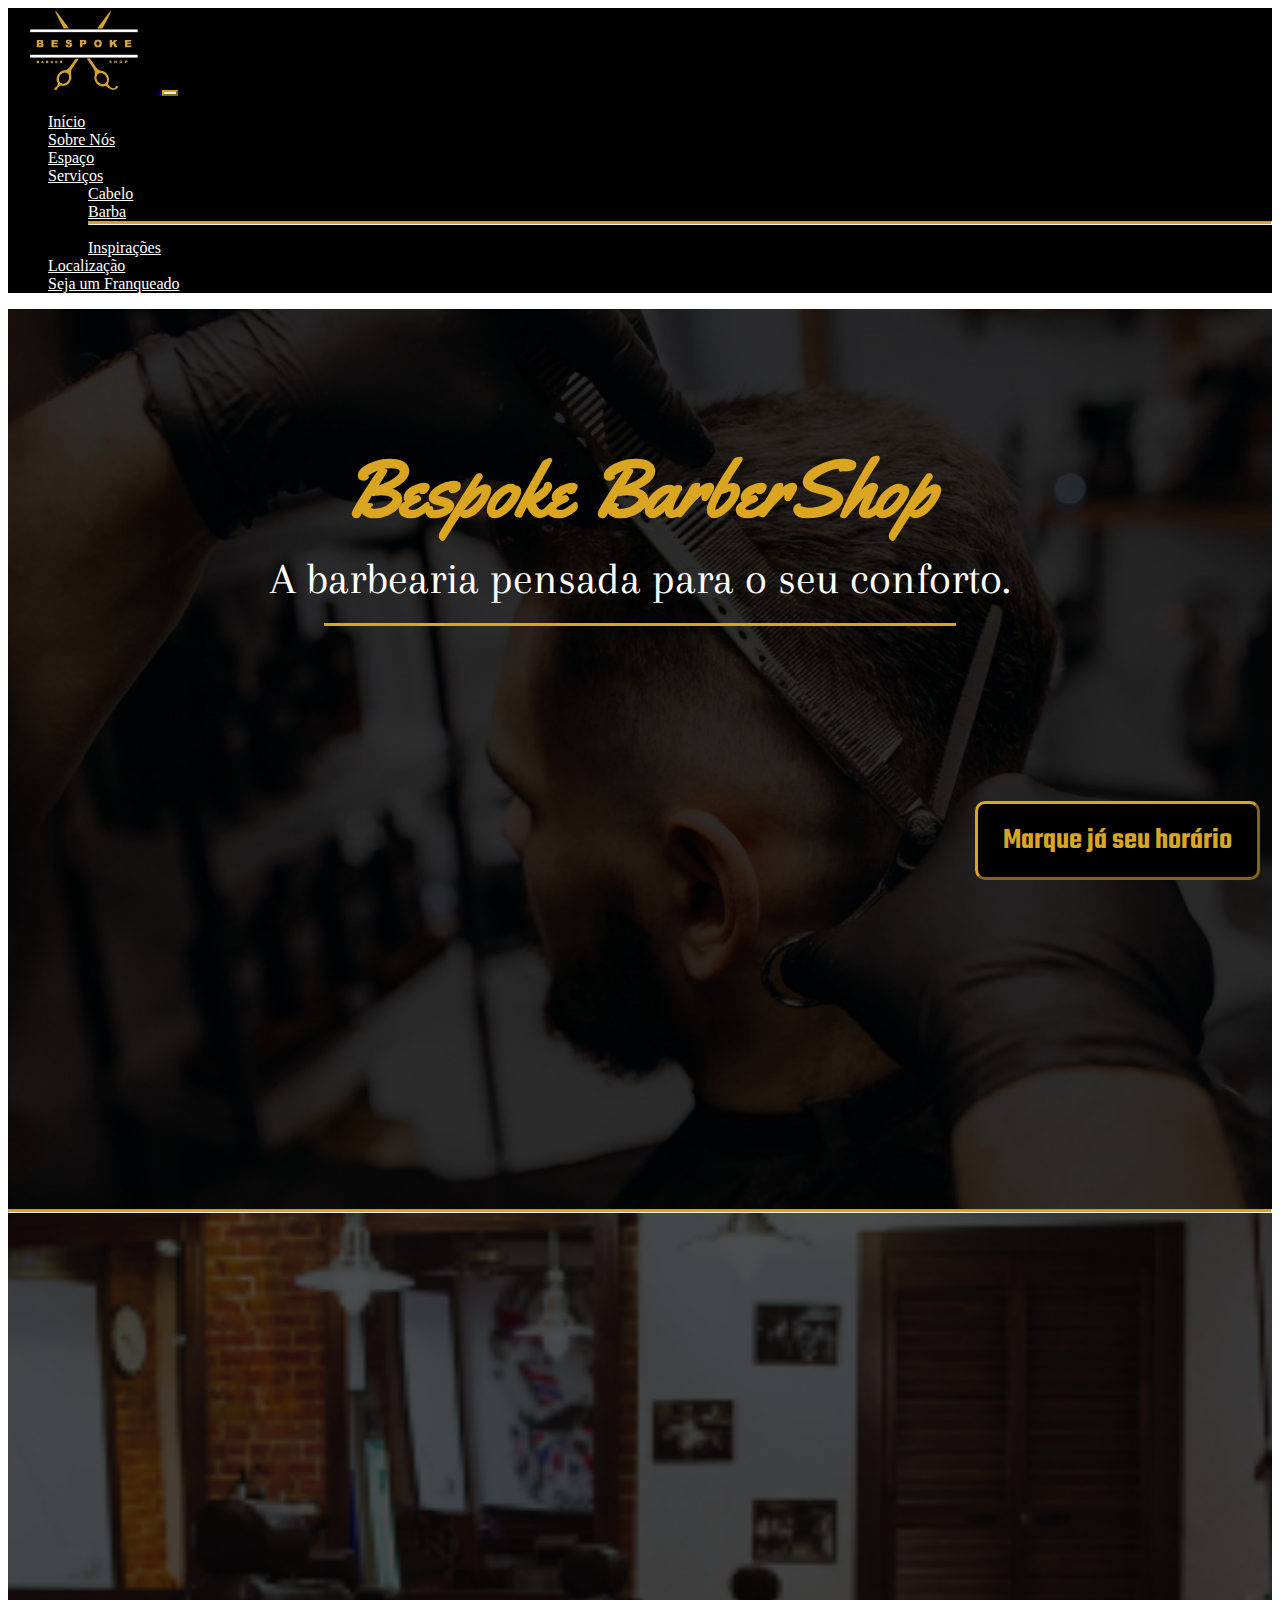
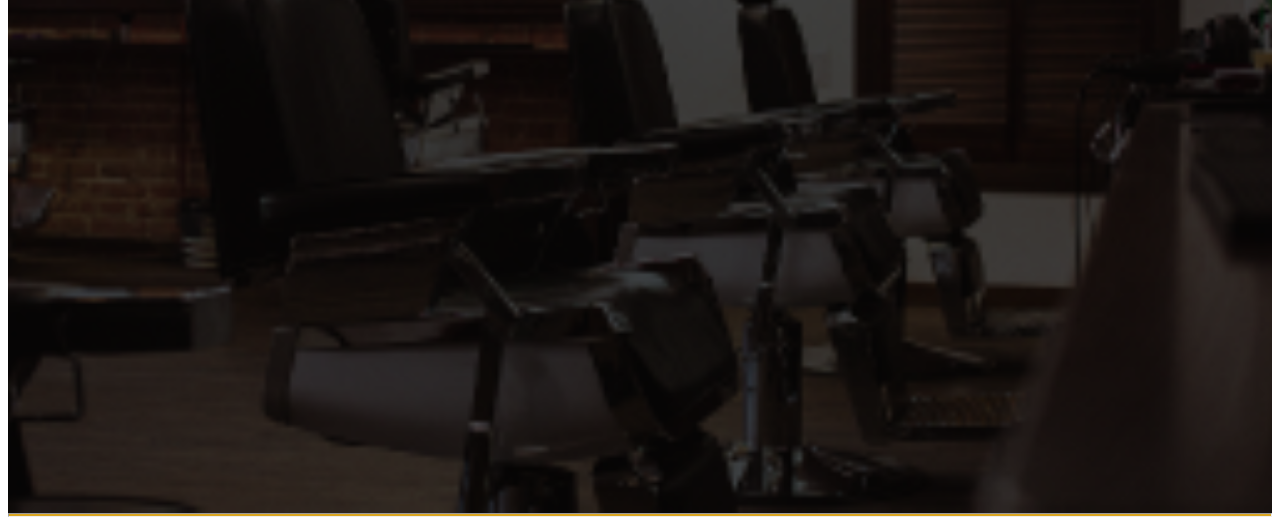
<file: Bespoke BarberShop/index.html>
<!doctype html>
<html lang="en">
  <head>
    <meta charset="utf-8">
    <meta name="viewport" content="width=device-width, initial-scale=1">
    <title>Bootstrap demo</title>
    <link href="https://cdn.jsdelivr.net/npm/bootstrap@5.3.7/dist/css/bootstrap.min.css" rel="stylesheet" integrity="sha384-LN+7fdVzj6u52u30Kp6M/trliBMCMKTyK833zpbD+pXdCLuTusPj697FH4R/5mcr" crossorigin="anonymous">
    <link rel="stylesheet" href="style.css">
    <link href="https://fonts.googleapis.com/css2?family=Yellowtail&display=swap" rel="stylesheet">
    <link href="https://fonts.googleapis.com/css2?family=Arapey&display=swap" rel="stylesheet">
    <link href="https://fonts.googleapis.com/css2?family=Archivo+Narrow&display=swap" rel="stylesheet">
    <link href="https://fonts.googleapis.com/css2?family=Teko:wght@55&display=swap" rel="stylesheet">
    <link href="https://cdnjs.cloudflare.com/ajax/libs/font-awesome/6.0.0/css/all.min.css" rel="stylesheet">
  </head>
  <script>
document.addEventListener("DOMContentLoaded", function () {
    const elements = document.querySelectorAll(".scroll-anim");

    const observer = new IntersectionObserver((entries) => {
        entries.forEach(entry => {
            if (entry.isIntersecting) {
                entry.target.classList.add("show"); // Aparece
            } else {
                entry.target.classList.remove("show"); // Some quando sai da tela
            }
        });
    }, { threshold: 0.6 }); // 20% visível já ativa

    elements.forEach(el => observer.observe(el));
});
</script>
  <body>
    
    <nav class="navbar sticky-top navbar-expand-lg" style="background-color: black;">
  <div class="container-fluid">
    <a class="navbar-brand" href="#">
      <img src="imagens/Logo.jpeg" alt="Bootstrap" class="logo">
    </a>
    <button class="navbar-toggler" type="button" data-bs-toggle="collapse" data-bs-target="#navbarScroll" aria-controls="navbarScroll" aria-expanded="false" aria-label="Toggle navigation">
      <span class="navbar-toggler-icon"></span>
    </button>
    <div class="collapse navbar-collapse" id="navbarScroll">
      <ul class="navbar-nav me-auto my-2 my-lg-0 navbar-nav-scroll" style="--bs-scroll-height: 100px;">
        <li class="nav-item">
          <a class="nav-link" aria-current="page" href="#Inicio">Início</a>
        </li>
        <li class="nav-item">
          <a class="nav-link" href="#SobreNos">Sobre Nós</a>
        </li>
        <li class="nav-item">
          <a class="nav-link" href="#">Espaço</a>
        </li>
        <li class="nav-item dropdown">
          <a class="nav-link dropdown-toggle" href="#" role="button" data-bs-toggle="dropdown" aria-expanded="false">
            Serviços
          </a>
          <ul class="dropdown-menu">
            <li><a class="dropdown-item" href="#">Cabelo</a></li>
            <li><a class="dropdown-item" href="#">Barba</a></li>
            <li><hr class="dropdown-divider"></li>
            <li><a class="dropdown-item" href="#">Inspirações</a></li>
          </ul>
        </li>
        <li class="nav-item">
          <a class="nav-link" href="#">Localização</a>
        </li>
        <li class="nav-item">
          <a class="nav-link" href="#">Seja um Franqueado</a>
        </li>
      </ul>
    </div>
  </div>
</nav>

    <a href="#" class="botao_agen scroll-anim"><span>Marque já seu horário</span></a>
    <div class="container" style="background-image: url(imagens/Fundo.jpeg);" id="Inicio">
        <h1 class="title scroll-anim">Bespoke BarberShop</h1>
        <p class="subtitle scroll-anim">A barbearia pensada para o seu conforto.</p>
            <div class="divider"></div>
            
    </div>
    <hr>
    <div class="container" style="background-image: url(imagens/image.png);" id="SobreNos">
        
    </div>
    <hr>
    <script src="https://cdn.jsdelivr.net/npm/bootstrap@5.3.7/dist/js/bootstrap.bundle.min.js" integrity="sha384-ndDqU0Gzau9qJ1lfW4pNLlhNTkCfHzAVBReH9diLvGRem5+R9g2FzA8ZGN954O5Q" crossorigin="anonymous"></script>
    
  </body>
</html>
</file>
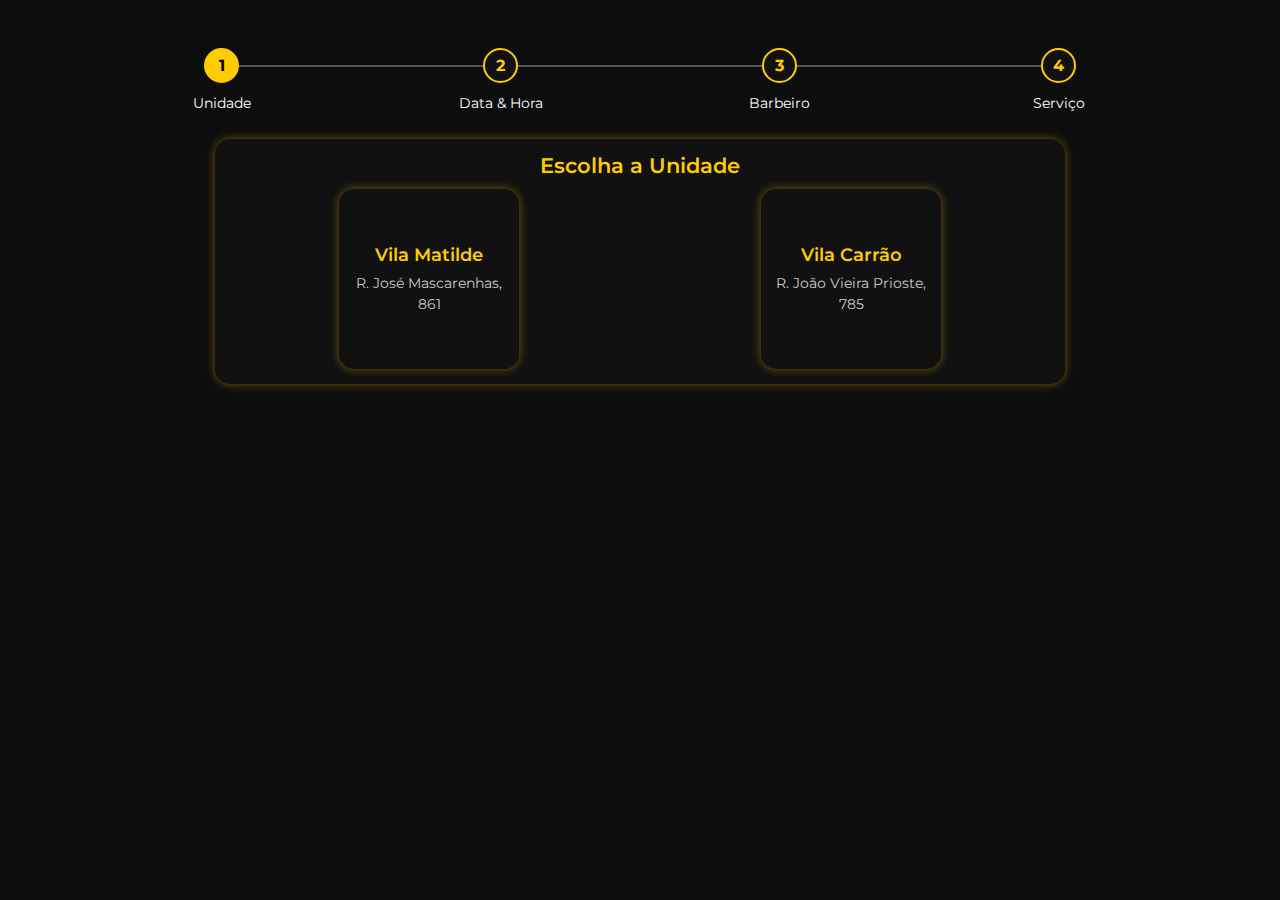
<file: Agendamento/agendamento.html>
<!DOCTYPE html>
<html lang="pt-br">
<head>
<meta charset="UTF-8">
<meta name="viewport" content="width=device-width, initial-scale=1.0">
<title>Agendamento - Barbearia</title>
<link href="https://cdn.jsdelivr.net/npm/bootstrap@5.3.2/dist/css/bootstrap.min.css" rel="stylesheet">
<link rel="stylesheet" href="https://cdn.jsdelivr.net/npm/bootstrap-icons@1.11.1/font/bootstrap-icons.css">
<link href="https://fonts.googleapis.com/css2?family=Montserrat:wght@400;600&display=swap" rel="stylesheet">
<style>
  body {
    background-color: #0d0d0d;
    color: white;
    font-family: 'Montserrat', sans-serif;
  }
  .step-card { max-width: 850px; margin: 0 auto; }
  .card-custom {
    background-color: #111;
    border-radius: 15px;
    padding: 15px;
    box-shadow: 0 0 10px rgba(255,204,0,0.4);
    margin-bottom: 20px;
    text-align: center;
    cursor: pointer;
    transition: all 0.3s ease;
  }
  .card-custom:hover { transform: scale(1.03); box-shadow: 0 0 18px rgba(255,204,0,0.7); }
  .card-custom.selected { border: 2px solid #ff9900; background-color: #222; }
  .card-custom h5 { color: #ffcc00; font-weight: 600; margin-bottom: 10px; font-size: 1.3rem; }
  .unit-name { font-weight: 600; font-size: 1.1rem; }
  .unit-address { font-size: 0.9rem; color: #ccc; margin-top: 4px; }
  .btn-custom {
    background-color: transparent;
    border: 1px solid #ffcc00;
    color: #ffcc00;
    border-radius: 10px;
    padding: 6px 15px;
    transition: 0.3s;
    font-size: 1rem;
  }
  .btn-custom:hover { background-color: #ffcc00; color: black; transform: scale(1.05); }
  .btn-back { margin-top: 15px; font-size: 0.9rem; }
  .btn-custom[disabled] { opacity: 0.5; cursor: not-allowed; transform: none; }
  .progress-container { display: flex; justify-content: space-between; margin-bottom: 30px; }
  .step { text-align: center; flex: 1; position: relative; }
  .step .circle {
    width: 35px; height: 35px; border-radius: 50%;
    background: #111; border: 2px solid #ffcc00;
    color: #ffcc00; display: flex; align-items: center; justify-content: center;
    margin: 0 auto 8px; font-size: 1rem; font-weight: bold; transition: 0.3s;
  }
  .step.active .circle, .step.completed .circle { background: #ffcc00; color: black; }
  .step::after {
    content: "";
    position: absolute; top: 17px; left: 50%;
    width: 100%; height: 2px; background: #555; z-index: -1;
  }
  .step:last-child::after { display: none; }
  .step.completed::after { background: #ffcc00; }

  /* Calendário */
  .calendar { width: 320px; padding: 15px; border-radius: 12px; background: #1a1a1a; color: white; font-size: 0.9rem; }
  .calendar-header { display: flex; justify-content: space-between; align-items: center; color: #ffcc00; font-weight: 600; font-size: 1.1rem; margin-bottom: 10px; }
  .month-year { display: flex; align-items: center; gap: 5px; }
  .change-btn { cursor: pointer; padding: 3px 6px; border-radius: 5px; transition: 0.3s; color: #ffcc00; font-size: 1rem; }
  .change-btn:hover { background: #ffcc00; color: black; }
  .calendar-week-day, .calendar-day { display: grid; grid-template-columns: repeat(7,1fr); text-align: center; gap: 3px; }
  .calendar-week-day div { font-weight: 600; color: #ffcc00; font-size: 0.8rem; }
  .calendar-day div {
    padding: 10px; border-radius: 5px; background: #111; font-size: 0.9rem; cursor: pointer; transition: all 0.3s;
  }
  .calendar-day div:hover { background: #ffcc00; color: black; font-weight: 600; transform: scale(1.05); }
  .current-date { background: #ffcc00 !important; color: black !important; font-weight: 600; }
  .selected-date { background: #ff9900 !important; color: black !important; font-weight: 600; }

  /* Horários */
  .time-btn { border: 1px solid #ffcc00; border-radius: 8px; padding: 8px 12px; background: transparent; color: white; margin: 4px 0; font-size: 1rem; transition: all 0.3s; cursor: pointer; width: 100px; text-align: center; display: block; }
  .time-btn:hover { background: #ffcc00; color: black; transform: scale(1.05); }
  .time-btn.selected { background: #ff9900; color: black; font-weight: 600; }
  .time-scroll { max-height: 320px; overflow-y: auto; overflow-x: hidden; padding-right: 6px; }

  /* Serviços */
  .service-container { display: flex; flex-wrap: wrap; justify-content: center; gap: 15px; }
  .service-card {
    background: #1a1a1a; border: 1px solid #ffcc00; border-radius: 10px; padding: 15px; font-size: 0.95rem; color: white; cursor: pointer; transition: all 0.3s; width: 180px; text-align: center;
  }
  .service-card:hover { transform: scale(1.05); box-shadow: 0 0 15px rgba(255,204,0,0.6); }
  .service-card.selected { border: 2px solid #ff9900; background-color: #222; }
  .service-card h6 { color: #ffcc00; margin-bottom: 5px; font-size: 1rem; font-weight: 600; }
  .service-card small { display: block; font-size: 0.85rem; color: #ccc; }

  /* Unidades quadradas */
  .unit-btn { width: 180px; height: 180px; color: #ffcc00 ; display: flex; flex-direction: column; align-items: center; justify-content: center; font-size: 1.2rem; margin: 0 auto; }
  .unit-btn .address { font-size: 0.8rem; color: #ccc; margin-top: 6px; }

  @media (max-width: 900px) {
    .calendar { width: 100%; }
    .time-scroll { width: 100%; max-height: 200px; }
    .service-card, .unit-btn { width: 140px; height: auto; }
    .step-card { padding: 12px; }
  }
</style>
</head>
<body class="container py-5">

<div class="progress-container mb-4">
  <div class="step active" id="step1"><div class="circle">1</div><small>Unidade</small></div>
  <div class="step" id="step2"><div class="circle">2</div><small>Data & Hora</small></div>
  <div class="step" id="step3"><div class="circle">3</div><small>Barbeiro</small></div>
  <div class="step" id="step4"><div class="circle">4</div><small>Serviço</small></div>
</div>

<div id="step-content">

  <div class="card-custom step-card" data-step="1">
    <h5>Escolha a Unidade</h5>
    <div class="d-flex gap-4 justify-content-center flex-wrap">
      <div class="card-custom unit-btn" onclick="selectUnit('matilde', this)">
        <span class="unit-name">Vila Matilde</span>
        <span class="unit-address">R. José Mascarenhas, 861</span>
      </div>
      <div class="card-custom unit-btn" onclick="selectUnit('carrao', this)">
        <span class="unit-name">Vila Carrão</span>
        <span class="unit-address">R. João Vieira Prioste, 785</span>
      </div>
    </div>
  </div>

  <div class="card-custom step-card d-none" data-step="2">
    <h5>Escolha a Data e o Horário</h5>
    <div class="d-flex gap-4 justify-content-center flex-wrap">
      <div class="calendar">
        <div class="calendar-header">
          <span class="change-btn" id="prev-month">&lt;</span>
          <div class="month-year">
            <span class="month-picker" id="month-picker">Fevereiro</span>
            <span id="year">2023</span>
          </div>
          <span class="change-btn" id="next-month">&gt;</span>
        </div>
        <div class="calendar-week-day">
          <div>Dom</div><div>Seg</div><div>Ter</div><div>Qua</div><div>Qui</div><div>Sex</div><div>Sáb</div>
        </div>
        <div class="calendar-day" id="calendar-days"></div>
      </div>

      <div class="time-scroll">
        <div id="time-buttons-container"></div>
      </div>
    </div>
    <button class="btn-custom mt-3" onclick="nextStep(2)">Continuar</button>
    <button class="btn-custom btn-back" onclick="prevStep(2)">← Voltar</button>
  </div>

  <div class="card-custom step-card d-none" data-step="3">
    <h5>Escolha o Barbeiro</h5>
    <div class="d-flex gap-3 justify-content-center flex-wrap" id="barber-container"></div>
    <button class="btn-custom mt-3" onclick="nextStep(3)">Continuar</button>
    <button class="btn-custom btn-back" onclick="prevStep(3)">← Voltar</button>
  </div>

  <div class="card-custom step-card d-none" data-step="4">
    <h5>Escolha o Serviço</h5>
    <div class="service-container">
      <div class="service-card" onclick="selectService(this)"><h6>Corte</h6><small>R$ 35,00 | 30min</small></div>
      <div class="service-card" onclick="selectService(this)"><h6>Barba</h6><small>R$ 25,00 | 20min</small></div>
      <div class="service-card" onclick="selectService(this)"><h6>Corte + Barba</h6><small>R$ 55,00 | 50min</small></div>
      <div class="service-card" onclick="selectService(this)"><h6>Sobrancelha</h6><small>R$ 15,00 | 10min</small></div>
      <div class="service-card" onclick="selectService(this)"><h6>Luzes</h6><small>R$ 120,00 | 150min</small></div>
      <div class="service-card" onclick="selectService(this)"><h6>Pigmentação</h6><small>R$ 80,00 | 40min</small></div>
      <div class="service-card" onclick="selectService(this)"><h6>Hidratação</h6><small>R$ 60,00 | 30min</small></div>
      <div class="service-card" onclick="selectService(this)"><h6>Limpeza de Pele</h6><small>R$ 50,00 | 30min</small></div>
    </div>
    <div class="d-flex justify-content-center gap-3 mt-3">
      <button class="btn-custom btn-back" onclick="prevStep(4)">← Voltar</button>
      <button id="finalize-btn" class="btn-custom" disabled onclick="finalizeAgendamento()">Finalizar Agendamento</button>
    </div>
  </div>

</div>

<script>
let currentUnit = null;
let selectedBarber = null;
let selectedService = null;
let selectedDay = null;
let selectedTime = null;

// Barbeiros reais por unidade
const barbersData = {
  'matilde':['Carlos Silva','Ricardo Mendes','João Pedro'],
  'carrao':['Felipe Santos','André Oliveira','Lucas Ferreira']
};

function updateProgress(step){
  for(let i=1;i<=4;i++){
    document.getElementById(`step${i}`).classList.remove('active','completed');
    if(i<step) document.getElementById(`step${i}`).classList.add('completed');
    else if(i===step) document.getElementById(`step${i}`).classList.add('active');
  }
}
function nextStep(step){
  document.querySelector(`[data-step="${step}"]`).classList.add("d-none");
  document.querySelector(`[data-step="${step+1}"]`).classList.remove("d-none");
  updateProgress(step+1);
  updateFinalizeButtonState();
}
function prevStep(step){
  document.querySelector(`[data-step="${step}"]`).classList.add("d-none");
  document.querySelector(`[data-step="${step-1}"]`).classList.remove("d-none");
  updateProgress(step-1);
  updateFinalizeButtonState();
}
function selectUnit(unit, el){
  document.querySelectorAll('.unit-btn').forEach(b=>b.classList.remove('selected'));
  el.classList.add('selected');
  currentUnit = unit;
  populateBarbers();
  updateFinalizeButtonState();
  nextStep(1);
}
function selectBarber(el){
  if(selectedBarber) selectedBarber.classList.remove('selected');
  el.classList.add('selected');
  selectedBarber = el;
  updateFinalizeButtonState();
}
function selectService(el){
  if(selectedService) selectedService.classList.remove('selected');
  el.classList.add('selected');
  selectedService = el;
  updateFinalizeButtonState();
}
function populateBarbers(){
  const container = document.getElementById('barber-container');
  container.innerHTML = '';
  const list = barbersData[currentUnit] || [];
  list.forEach(name=>{
    const div = document.createElement('div');
    div.className = 'card-custom p-3';
    div.textContent = '👤 ' + name;
    div.onclick = ()=>selectBarber(div);
    container.appendChild(div);
  });
}

// Calendário
const daysContainer = document.getElementById("calendar-days");
const monthPicker = document.getElementById("month-picker");
const yearDisplay = document.getElementById("year");
const prevMonth = document.getElementById("prev-month");
const nextMonth = document.getElementById("next-month");
let today = new Date();
let currentMonth = today.getMonth();
let currentYear = today.getFullYear();

const months = ["Janeiro","Fevereiro","Março","Abril","Maio","Junho","Julho","Agosto","Setembro","Outubro","Novembro","Dezembro"];
function renderCalendar(month, year){
  daysContainer.innerHTML = "";
  monthPicker.textContent = months[month];
  yearDisplay.textContent = year;

  let firstDay = new Date(year, month, 1).getDay();
  let daysInMonth = new Date(year, month+1, 0).getDate();

  for(let i=0; i<firstDay; i++){ daysContainer.innerHTML += `<div></div>`; }

  for(let day=1; day<=daysInMonth; day++){
    const dayEl = document.createElement("div");
    dayEl.textContent = day;
    const isPast = (year < today.getFullYear()) || (year === today.getFullYear() && month < today.getMonth()) || (year === today.getFullYear() && month === today.getMonth() && day < today.getDate());
    if(isPast){ dayEl.style.opacity="0.4"; dayEl.style.cursor="not-allowed"; } 
    else { dayEl.addEventListener("click", ()=>{ selectedDay={day,month,year}; renderCalendar(month,year); updateFinalizeButtonState(); }); }
    if(selectedDay && day===selectedDay.day && month===selectedDay.month && year===selectedDay.year) dayEl.classList.add("selected-date");
    if(day===today.getDate() && month===today.getMonth() && year===today.getFullYear()) dayEl.classList.add("current-date");
    daysContainer.appendChild(dayEl);
  }
}
prevMonth.addEventListener("click", ()=>{
  if(currentYear < today.getFullYear() || (currentYear === today.getFullYear() && currentMonth <= today.getMonth())) return;
  currentMonth--; if(currentMonth<0){currentMonth=11; currentYear--;}
  renderCalendar(currentMonth,currentYear);
});
nextMonth.addEventListener("click", ()=>{
  currentMonth++; if(currentMonth>11){currentMonth=0; currentYear++;}
  renderCalendar(currentMonth,currentYear);
});
renderCalendar(currentMonth,currentYear);

// Horários até 21:00
const timeContainer = document.getElementById("time-buttons-container");
function generateTimes(){
  timeContainer.innerHTML="";
  for(let hour=9; hour<=21; hour++){
    ["00","30"].forEach(min=>{
      const btn = document.createElement("button");
      btn.className = "time-btn";
      btn.textContent = `${hour}:${min}`;
      btn.onclick = ()=>{
        document.querySelectorAll(".time-btn").forEach(b=>b.classList.remove("selected"));
        btn.classList.add("selected");
        selectedTime = btn.textContent;
        updateFinalizeButtonState();
      };
      timeContainer.appendChild(btn);
    });
  }
}
generateTimes();

// Finalizar
function updateFinalizeButtonState(){
  const finalizeBtn=document.getElementById('finalize-btn');
  const ok=currentUnit && selectedDay && selectedTime && selectedBarber && selectedService;
  if(ok) finalizeBtn.removeAttribute('disabled'); else finalizeBtn.setAttribute('disabled','');
}
function finalizeAgendamento(){
  if(!(currentUnit && selectedDay && selectedTime && selectedBarber && selectedService)){
    alert('Selecione todos os campos antes de finalizar.'); return;
  }
  const dd=String(selectedDay.day).padStart(2,'0');
  const mm=String(selectedDay.month+1).padStart(2,'0');
  const yyyy=selectedDay.year;
  const dataFormatada=`${dd}/${mm}/${yyyy}`;
  const barbeiroNome=selectedBarber.textContent.replace(/^👤\s*/,'').trim();
  const servNome=selectedService.querySelector('h6')?selectedService.querySelector('h6').textContent.trim():selectedService.textContent.trim();
  const servInfo=selectedService.querySelector('small')?selectedService.querySelector('small').textContent.trim():'';
  let preco='', duracao='';
  if(servInfo){ const parts=servInfo.split('|'); preco=parts[0]?parts[0].trim():'', duracao=parts[1]?parts[1].trim():''; }
  const agendamento={ unidade: currentUnit, data: dataFormatada, hora: selectedTime, barbeiro: barbeiroNome, servico: servNome, preco, duracao, createdAt:new Date().toISOString() };
  localStorage.setItem('agendamento', JSON.stringify(agendamento));
  window.location.href="resumo.html";
}
updateFinalizeButtonState();
</script>

</body>
</html>
</file>
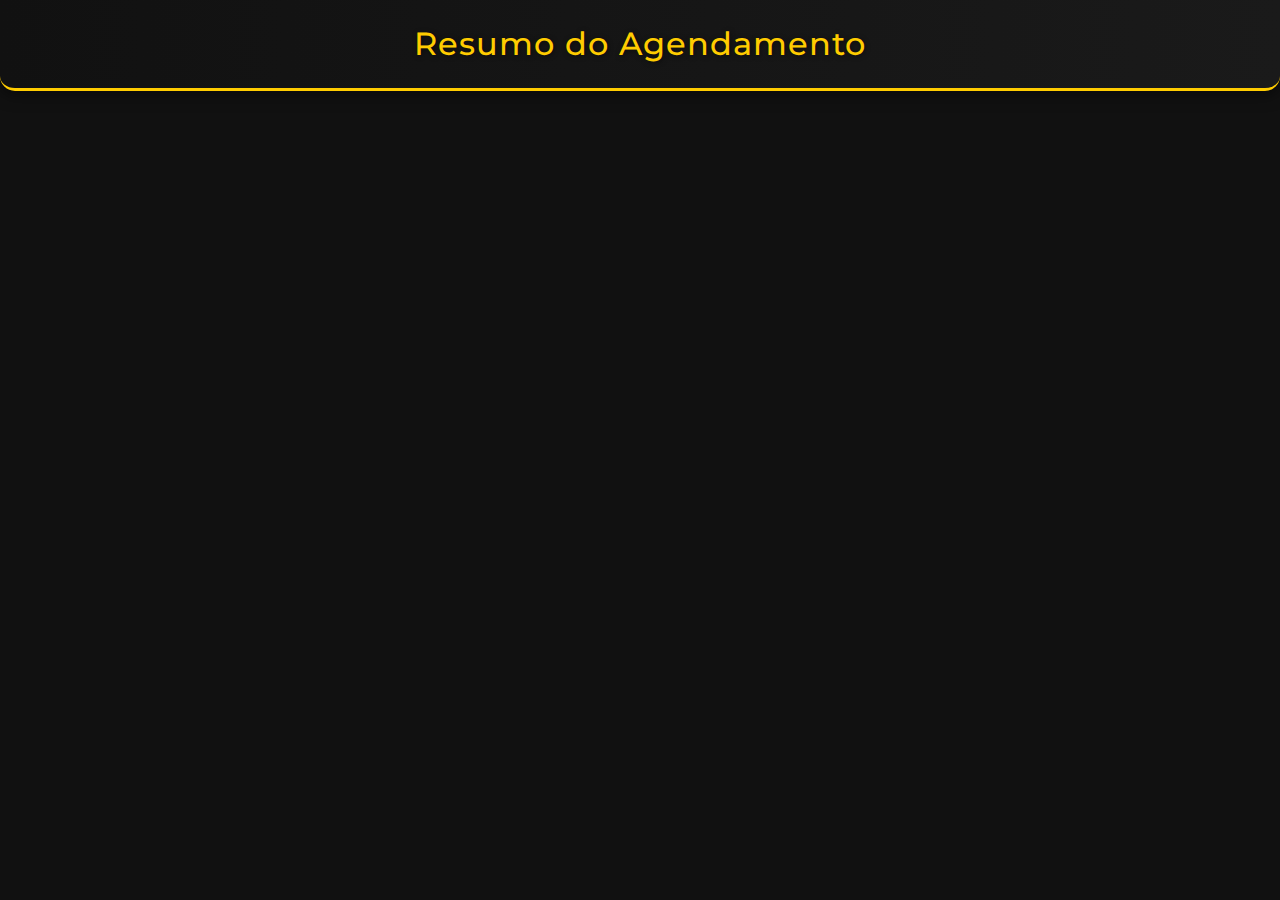
<file: Agendamento/resumo.html>
<!DOCTYPE html>
<html lang="pt-BR">
<head>
<meta charset="UTF-8">
<meta name="viewport" content="width=device-width, initial-scale=1.0">
<title>Resumo do Agendamento</title>
<link href="https://cdn.jsdelivr.net/npm/bootstrap@5.3.2/dist/css/bootstrap.min.css" rel="stylesheet">
<link href="https://cdn.jsdelivr.net/npm/bootstrap-icons/font/bootstrap-icons.css" rel="stylesheet">
<link href="https://fonts.googleapis.com/css2?family=Montserrat:wght@400;600&display=swap" rel="stylesheet">
<style>
  body { 
    background-color: #111; 
    color: #f5f5f5; 
    font-family: 'Montserrat', sans-serif; 
  }

  header { 
    background: linear-gradient(90deg, #111, #1a1a1a); 
    padding: 25px 20px; 
    text-align: center; 
    border-bottom: 3px solid #ffcc00; 
    box-shadow: 0 4px 15px rgba(0,0,0,0.5);
    border-radius: 0 0 15px 15px;
  }
  header h1 { 
    color: #ffcc00; 
    margin: 0; 
    font-size: 2rem;
    letter-spacing: 1px;
    text-shadow: 1px 1px 5px rgba(0,0,0,0.5);
  }

  .card { 
    background-color: #1c1c1c; 
    border: 2px solid #333; 
    border-radius: 15px; 
    box-shadow: 0 4px 12px rgba(0,0,0,0.6); 
    transition: all 0.3s ease; 
  }
  .card:hover { 
    transform: translateY(-5px); 
    box-shadow: 0 10px 25px rgba(0,0,0,0.8); 
    border-color: #ffcc00;
  }

  .card-title { 
    color: #ffcc00; 
    font-weight: 600;
    font-size: 1.6rem;
    text-align: center;
  }

  .card-body p { 
    font-size: 1rem; 
    margin-bottom: 12px; 
  }

  /* Títulos em amarelo e informações em branco */
  .card-body p strong { color: #ffcc00; }
  .card-body p span { color: #ffffff; }

  .card-body i { 
    margin-right: 10px; 
    font-size: 1.2rem; 
  }

  .bi-shop { color: #ff9900; }
  .bi-calendar-event { color: #ff6666; }
  .bi-clock { color: #66ccff; }
  .bi-scissors { color: #ffcc00; }
  .bi-star { color: #ff66ff; }
  .bi-cash-coin { color: #00cc66; }
  .bi-hourglass-split { color: #ff9966; }

  .btn-custom { 
    background-color: #ffcc00; 
    color: #000; 
    border-radius: 25px; 
    transition: all 0.3s; 
    font-weight: 600;
    padding: 10px 22px;
  }
  .btn-custom i { margin-right: 12px; } /* maior espaçamento interno nos ícones */
  .btn-custom:hover { 
    background-color: #b9962d; 
    color: #fff; 
    transform: scale(1.05); 
  }

  .btn-secondary { 
    padding: 10px 22px; 
  }
  .btn-secondary i { margin-right: 12px; } /* maior espaçamento interno nos ícones */

  .fade-in { 
    opacity: 0; 
    transform: translateY(20px); 
    animation: fadeInUp 0.8s forwards; 
  }
  @keyframes fadeInUp { 
    to { opacity: 1; transform: translateY(0); } 
  }

  .alert a { color: #ffcc00; text-decoration: underline; }
  .alert i { margin-right: 6px; }

  @media(max-width: 576px){
    .card-body p { font-size: 0.95rem; }
    .btn-custom { font-size: 0.9rem; padding: 8px 18px; }
    .btn-secondary { font-size: 0.9rem; padding: 8px 18px; }
    header h1 { font-size: 1.6rem; }
  }

  /* Efeito ao confirmar agendamento */
  .btn-confirmed {
    animation: pulseConfirm 0.6s ease forwards;
  }
  @keyframes pulseConfirm {
    0% { transform: scale(1); }
    50% { transform: scale(1.1); }
    100% { transform: scale(1); }
  }
</style>
</head>
<body>
<header>
  <h1>Resumo do Agendamento</h1>
</header>

<main class="container py-5">
  <div id="conteudoResumo" class="fade-in"></div>
</main>

<script src="https://cdn.jsdelivr.net/npm/bootstrap@5.3.2/dist/js/bootstrap.bundle.min.js"></script>
<script>
document.addEventListener("DOMContentLoaded", () => {
  const container = document.getElementById("conteudoResumo");
  const agendamento = JSON.parse(localStorage.getItem("agendamento"));

  if (agendamento) {
    let endereco = '';
    if(agendamento.unidade==='matilde') endereco = 'R. José Mascarenhas, 861';
    else if(agendamento.unidade==='carrao') endereco = 'R. João Vieira Prioste, 785';

    container.innerHTML = `
      <div class="card p-4">
        <h2 class="card-title mb-4">Detalhes do Agendamento</h2>
        <div class="card-body">
          <p><i class="bi bi-shop"></i> <strong>Unidade:</strong> <span>${agendamento.unidade === 'matilde' ? 'Vila Matilde' : 'Vila Carrão'} - ${endereco}</span></p>
          <p><i class="bi bi-calendar-event"></i> <strong>Data:</strong> <span>${agendamento.data}</span></p>
          <p><i class="bi bi-clock"></i> <strong>Hora:</strong> <span>${agendamento.hora}</span></p>
          <p><i class="bi bi-scissors"></i> <strong>Barbeiro:</strong> <span>${agendamento.barbeiro}</span></p>
          <p><i class="bi bi-star"></i> <strong>Serviço:</strong> <span>${agendamento.servico}</span></p>
          <p><i class="bi bi-cash-coin"></i> <strong>Valor:</strong> <span>${agendamento.preco}</span></p>
          <p><i class="bi bi-hourglass-split"></i> <strong>Duração:</strong> <span>${agendamento.duracao}</span></p>
        </div>
        <div class="d-flex flex-column flex-md-row justify-content-between mt-4 gap-2">
          <a href="agendamento.html" class="btn btn-secondary d-flex align-items-center justify-content-center">
            <i class="bi bi-arrow-left-circle"></i> Reagendar
          </a>
          <button class="btn btn-custom d-flex align-items-center justify-content-center" id="confirmarBtn">
            <i class="bi bi-check-circle"></i> Confirmar
          </button>
        </div>
      </div>
    `;

    const btnConfirm = document.getElementById("confirmarBtn");
    btnConfirm.addEventListener("click", () => {
      btnConfirm.innerHTML = '<i class="bi bi-check2-all"></i> Agendamento Confirmado!';
      btnConfirm.disabled = true;
      btnConfirm.classList.remove("btn-custom");
      btnConfirm.classList.add("btn-success", "btn-confirmed");
    });

  } else {
    container.innerHTML = `
      <div class="alert alert-warning text-center">
        <i class="bi bi-exclamation-triangle"></i> Nenhum agendamento encontrado. 
        <a href="agendamento.html">Clique aqui para agendar</a>.
      </div>
    `;
  }
});
</script>
</body>
</html>
</file>
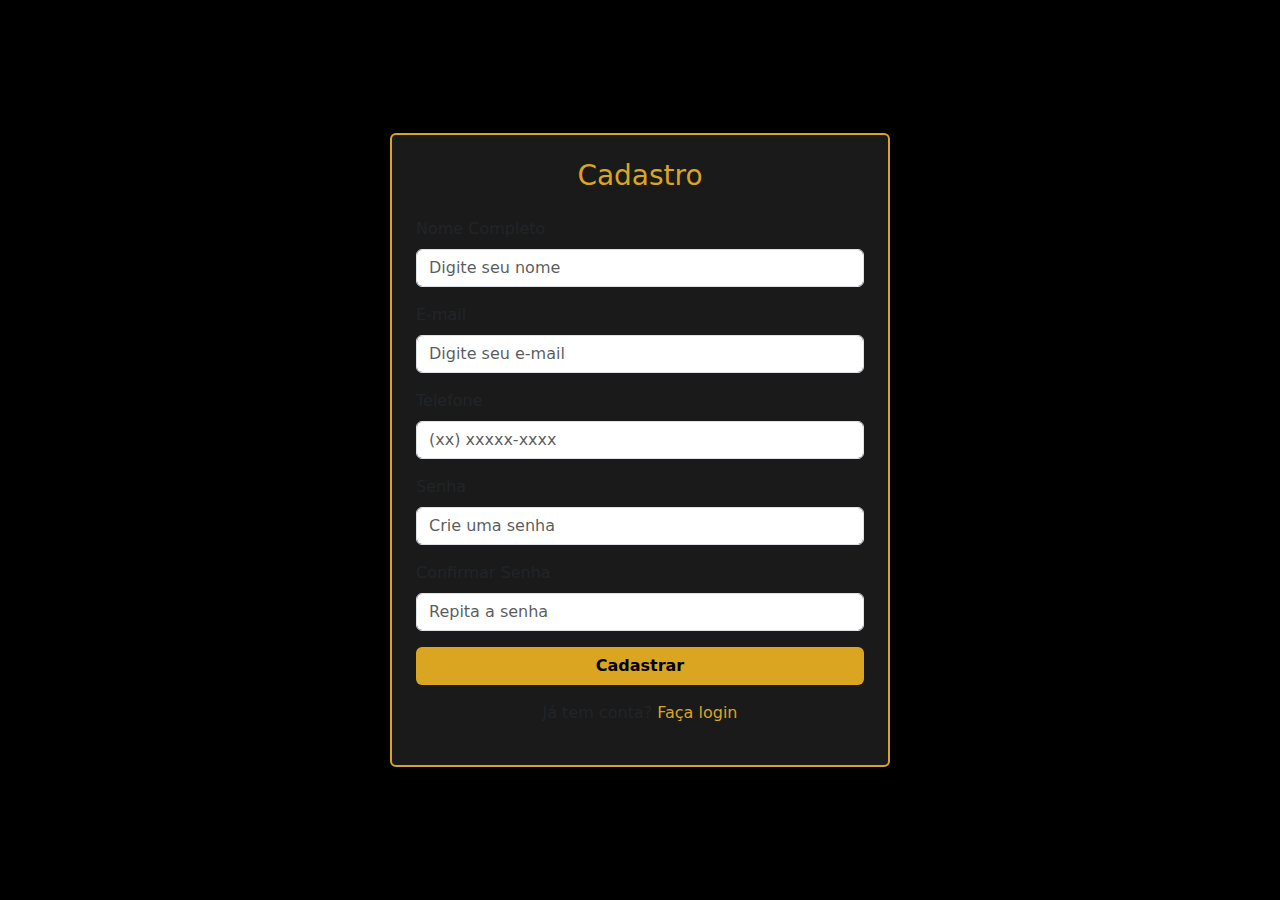
<file: Bespoke BarberShop/cadastro.html>
<!doctype html>
<html lang="pt-br">
  <head>
    <meta charset="utf-8">
    <meta name="viewport" content="width=device-width, initial-scale=1">
    <title>Cadastro - Bespoke BarberShop</title>
    <link href="https://cdn.jsdelivr.net/npm/bootstrap@5.3.7/dist/css/bootstrap.min.css" rel="stylesheet">
  </head>
  <body style="background-color: black; color: white;">

    <div class="container d-flex justify-content-center align-items-center vh-100">
      <div class="card p-4 shadow" style="max-width: 500px; width: 100%; background-color: #1a1a1a; border: 2px solid #daa520;">
        <h3 class="text-center mb-4" style="color: #daa520;">Cadastro</h3>
        
        <form>
          <div class="mb-3">
            <label for="nome" class="form-label">Nome Completo</label>
            <input type="text" class="form-control" id="nome" placeholder="Digite seu nome" required>
          </div>
          <div class="mb-3">
            <label for="email" class="form-label">E-mail</label>
            <input type="email" class="form-control" id="email" placeholder="Digite seu e-mail" required>
          </div>
          <div class="mb-3">
            <label for="telefone" class="form-label">Telefone</label>
            <input type="tel" class="form-control" id="telefone" placeholder="(xx) xxxxx-xxxx">
          </div>
          <div class="mb-3">
            <label for="senha" class="form-label">Senha</label>
            <input type="password" class="form-control" id="senha" placeholder="Crie uma senha" required>
          </div>
          <div class="mb-3">
            <label for="confirmar" class="form-label">Confirmar Senha</label>
            <input type="password" class="form-control" id="confirmar" placeholder="Repita a senha" required>
          </div>
          <button type="submit" class="btn w-100 fw-bold" style="background-color: #daa520; color: black;">
            Cadastrar
          </button>
        </form>

        <p class="text-center mt-3">
          Já tem conta? <a href="login.html" style="color: #daa520; text-decoration: none;">Faça login</a>
        </p>
      </div>
    </div>

    <script src="https://cdn.jsdelivr.net/npm/bootstrap@5.3.7/dist/js/bootstrap.bundle.min.js"></script>
  </body>
</html>
</file>
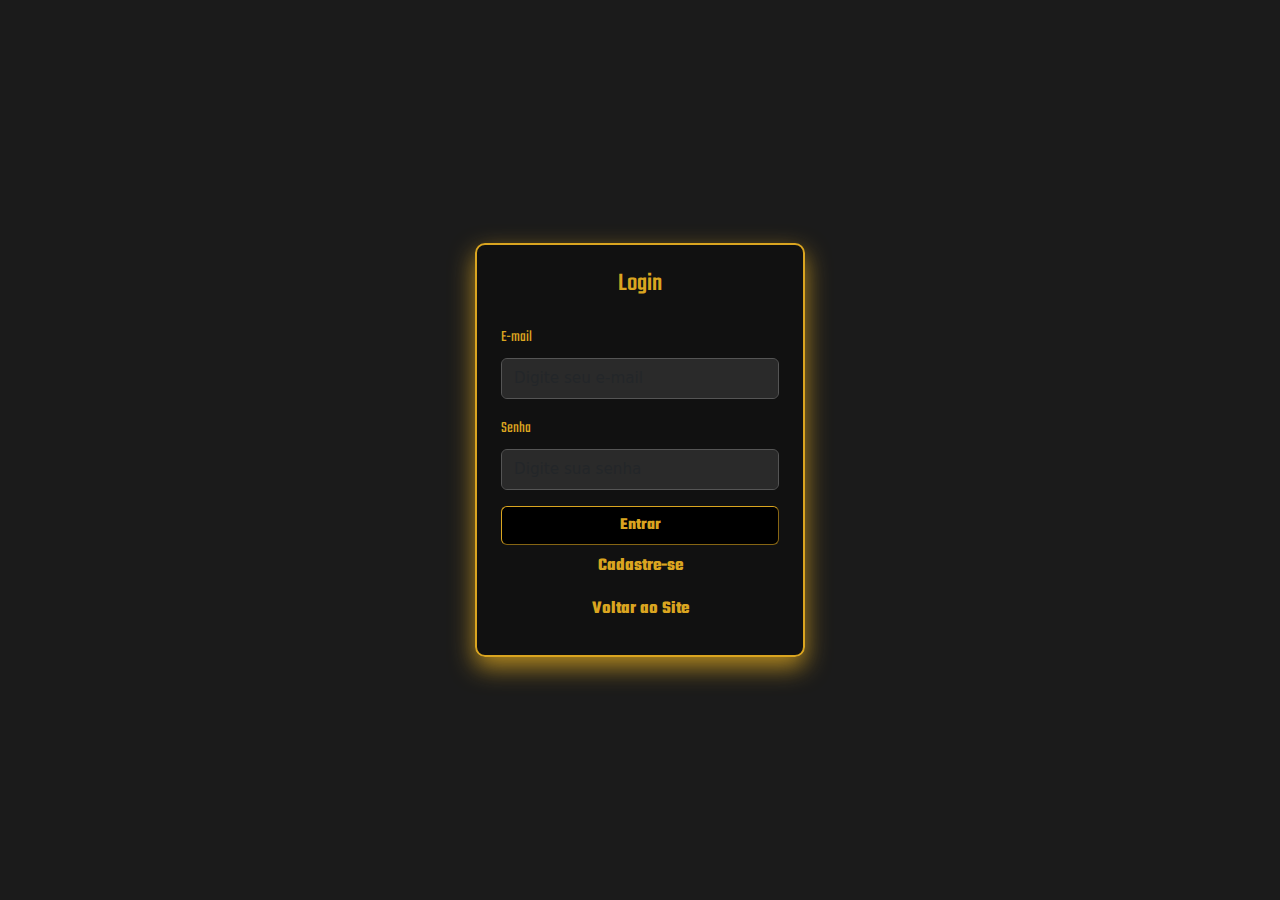
<file: Bespoke BarberShop/login.html>
<!doctype html>
<html lang="pt-br">
  <head>
    <meta charset="utf-8">
    <meta name="viewport" content="width=device-width, initial-scale=1">
    <title>Login - Bespoke BarberShop</title>
    <link href="https://cdn.jsdelivr.net/npm/bootstrap@5.3.7/dist/css/bootstrap.min.css" rel="stylesheet">
    <link rel="stylesheet" href="login.css"> 
  </head>
  <body class="login-body">

        <div class="container d-flex justify-content-center align-items-center vh-100">
    <div class="card-container">
        <div class="card login-card p-4">
        <h3 class="text-center login-title mb-4">Login</h3>
        <form>
            <div class="mb-3">
            <label for="email" class="form-label">E-mail</label>
            <input type="email" class="form-control" id="email" placeholder="Digite seu e-mail" required>
            </div>
            <div class="mb-3">
            <label for="senha" class="form-label">Senha</label>
            <input type="password" class="form-control" id="senha" placeholder="Digite sua senha" required>
            </div>
            <button type="submit" class="btn btn-login w-100 fw-bold">Entrar</button>
        </form>
        <p class="text-center link-container">
            <a href="cadastro.html" class="link-cadastro">Cadastre-se</a>
        </p>
        <p class="text-center link-container">
            <a href="index.html" class="link-site">Voltar ao Site</a>
        </p>
        </div>
    </div>
    </div>

    <script src="https://cdn.jsdelivr.net/npm/bootstrap@5.3.7/dist/js/bootstrap.bundle.min.js"></script>
  </body>
</html>
</file>
<file: Bespoke BarberShop/style.css>
@import url('https://fonts.googleapis.com/css2?family=Teko:wght@400;500;600&display=swap');

.container{
    max-width: 100%;
    height: 100vh;
    background-repeat: no-repeat;
    background-size: cover;
    background-position: center;
    padding: 0%;
}
.botao_agen {
    text-decoration: none;
    position: fixed;  
    bottom: 20px;     
    right: 20px;      
    padding: 15px 25px;
    background-color: #000000;  
    color: #daa520;      
    font-size: 16px;       
    border-style: outset;
    border-radius: 10px; 
    cursor: pointer;  
    z-index: 1000;     
    transition: transform 0.3s ease;
    border-color: #DAA520;
}
  
  .botao_agen:hover {
    transform: scale(1.05); 
}
  
  .botao_agen span {
    font-family: "Teko", sans-serif;
    font-size: 30px;
    position: sticky;
    font-weight: 600;
}
  
  .botao_agen:hover {
    background: #4b4b4b;
    color: #daa520;
}
nav img.logo{
    width: 100%;
    max-width: 150px;
}
a.nav-link{
    border-style: solid;
    border-color: #daa520;
    color: white;
}
hr{
    color: #daa520;
    height: 2px;
    background-color: #daa520;
    opacity: 100%;
    margin: 0%;
}
.navbar .nav-link {
    transition: all 0.3s ease; /* suaviza cor e fundo */
    border-style: outset;
    border: #daa520;
    border-radius: 10px;
    
}

.navbar .nav-link:hover {
    background-color: #daa520; /* fundo dourado */
    color: black; /* texto preto */
    border-color: #daa520;
}
.navbar .nav-link:focus,
.navbar .nav-link.active {
    background-color: #daa520;
    color: black;
    border-color: #daa520;
}
.navbar .dropdown-menu {
    background-color: black; /* fundo preto */
    border-color: #daa520;   /* borda dourada */
}

.navbar .dropdown-menu .dropdown-item {
    color: white; /* texto branco */
    transition: all 0.3s ease;
}

.navbar .dropdown-menu .dropdown-item:hover {
    background-color: #daa520; /* fundo dourado no hover */
    color: black; /* texto preto para contraste */
}
.navbar-toggler {
    border-color: #daa520; /* borda dourada */
}
.navbar-toggler-icon {
    color-scheme:#daa520; 
}
.title{
    font-family: 'Yellowtail';
    font-size: 80px;
    color: #DAA520;
    margin: 0;
    text-align: center;
    padding-top: 10%;
}
.subtitle {
    font-family: 'Arapey', serif;
    font-size: 45px;
    color: #fff;
    margin-bottom: 10px;
    text-align: center;
    margin-top: 10px;
    
}
.divider {
    width: 50%; 
    height: 3px; 
    background-color: #DAA520; 
    margin: 20px auto; 
}
/* Estado inicial: invisível e levemente deslocado */
.scroll-anim {
    opacity: 0;
    transform: translateY(30px);
    transition: opacity 0.8s ease, transform 0.8s ease;
}

/* Estado visível: aparece e volta à posição */
.scroll-anim.show {
    opacity: 1;
    transform: translateY(0);
}

.offcanvas {
    background-color: black; /* fundo preto */
  }
  
  .offcanvas .nav-link {
    color: white; /* texto branco */
    border: none; /* tira a borda dourada se não quiser */
  }
  
  .offcanvas .nav-link:hover {
    background-color: #daa520;
    color: black;
  }
</file>
<file: Bespoke BarberShop/login.css>
@import url('https://fonts.googleapis.com/css2?family=Teko:wght@400;500;600&display=swap');


.login-body {
  background-color: #1b1b1b;
  color: white;
}

.card-container {
  /* Largura compacta mas suficiente para o reCAPTCHA normal */
  max-width: 330px;
  width: 100%;
  border-radius: 10px;
  box-shadow: 0 10px 25px rgba(218, 165, 32, 0.8); 
  transition: transform 0.3s ease, box-shadow 0.3s ease;

}


.card-container:hover {
  transform: translateY(-2px);
  box-shadow: 0 15px 35px rgba(218, 165, 32, 1);
}

.login-card {
  background-color: #111111;
  border: 2px solid #daa520;
  border-radius: 10px;
  padding: 1.25rem 1rem 1.5rem 1rem; /* mais compacto e ainda alongado */
}


label{
    font-family: Teko, sans-serif;
    color: #daa520;
  font-size: 1rem;
}

p{
    font-family: Teko, sans-serif;
    color: white;
    font-size: large;
}


.login-title {
  font-family: Teko, sans-serif;
  color: #daa520;
  text-align: center;
  margin-bottom: 0.75rem;
  font-size: 1.6rem;
}


.btn-login {
  font-family: Teko, sans-serif;  
  font-size: 1.05rem; /* proporcional ao card mais estreito */
  background-color: #000000;
  color: #daa520;
  font-weight: bold;
  width: 100%;
  border-style: outset;
  border-color: #daa520;
}

.btn-login:hover {
  background-color: #daa520; 
  color: black;
  
  box-shadow: 0 5px 15px rgba(218, 165, 32, 0.7); 
}

.link-container {
  margin-top: 0.5rem;   
  margin-bottom: 0.5rem; 
}

.link-cadastro, .link-site {
  color: #daa520;
  text-decoration: none;
  font-weight: bold;
}

.link-cadastro:hover, .link-site:hover {
  text-decoration: underline;
}

.login-card .form-control {
  background-color: #2a2a2a;
  color: white;
  border: 1px solid #555;
  padding: .5rem .75rem;
  font-size: .95rem;
}

.login-card .form-control:focus {
  border-color: #daa520;
  box-shadow: 0 0 5px #daa520;
  background-color: #2a2a2a;
  color: white;
}

/* Divider "ou" para autenticação social */
.auth-divider hr {
  border-color: #daa520 !important;
  opacity: 0.8;
}
.auth-divider span {
  color: #daa520 !important;
  font-family: Teko, sans-serif;
  letter-spacing: 0.5px;
}

/* Captcha wrapper: centralizado e com respiro */
/* Captcha menor e alinhado */
.captcha-wrap { 
  display:flex; 
  justify-content:center; 
  align-items:center; 
  /* Widget no tamanho normal e nítido */
  transform: none;
  transform-origin: top center;
  margin-top: .25rem;
  margin-bottom: .5rem;
}
/* Removemos caixa e label para ficar igual ao reCAPTCHA clássico */
@media (max-width: 330px) {
  /* Em telas muito estreitas, reduzimos uniformemente para evitar overflow */
  .captcha-wrap { transform: scale(0.9); transform-origin: top center; }
}

/* Telas com pouca altura: compactar ainda mais para caber sem rolagem grande */
@media (max-height: 750px) {
  .login-card { padding: 1rem .9rem 1.25rem .9rem; }
  .login-title { font-size: 1.5rem; margin-bottom: .5rem; }
  .login-card .form-control { padding: .45rem .7rem; font-size: .93rem; }
  .btn-login { font-size: 1rem; }
  .captcha-wrap { transform: scale(0.95); }
}
@media (max-height: 650px) {
  .login-card { padding: .85rem .85rem 1rem .85rem; }
  .login-title { font-size: 1.45rem; }
  .captcha-wrap { transform: scale(0.9); }
}
</file>
